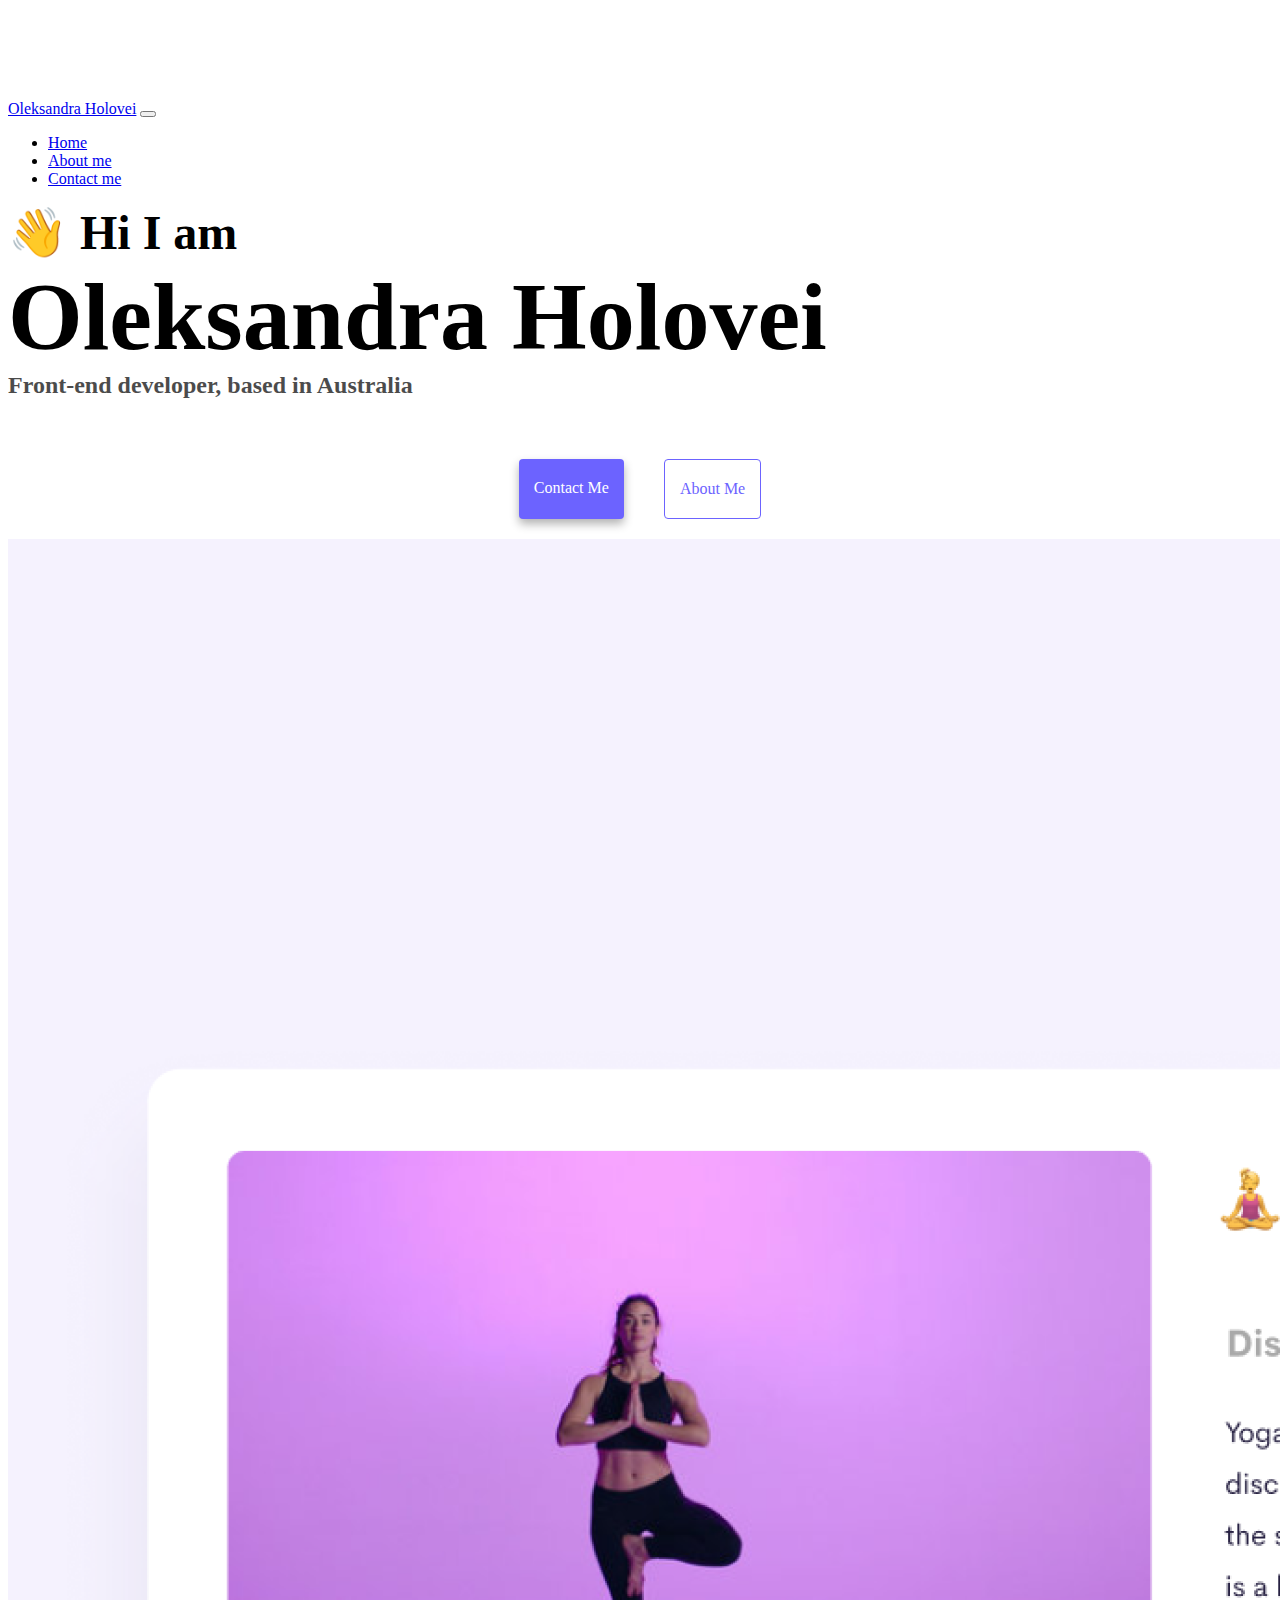
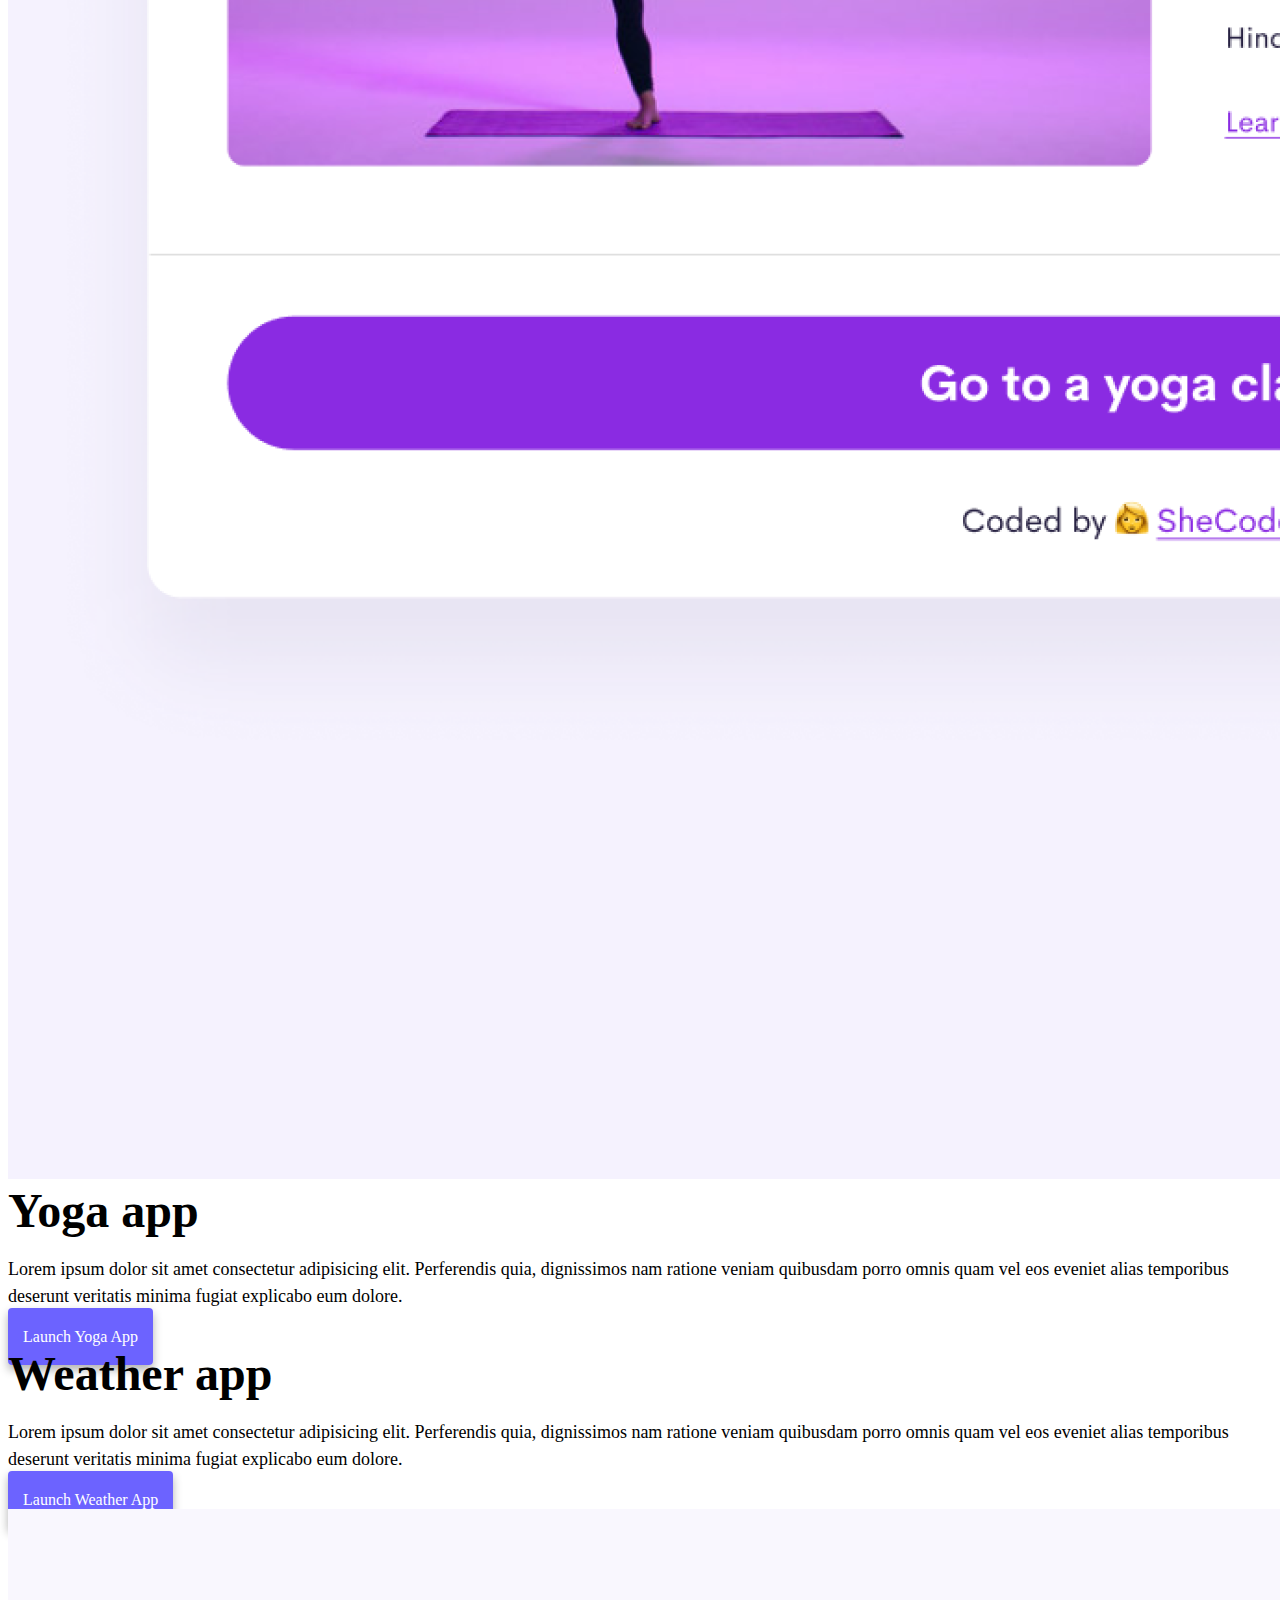
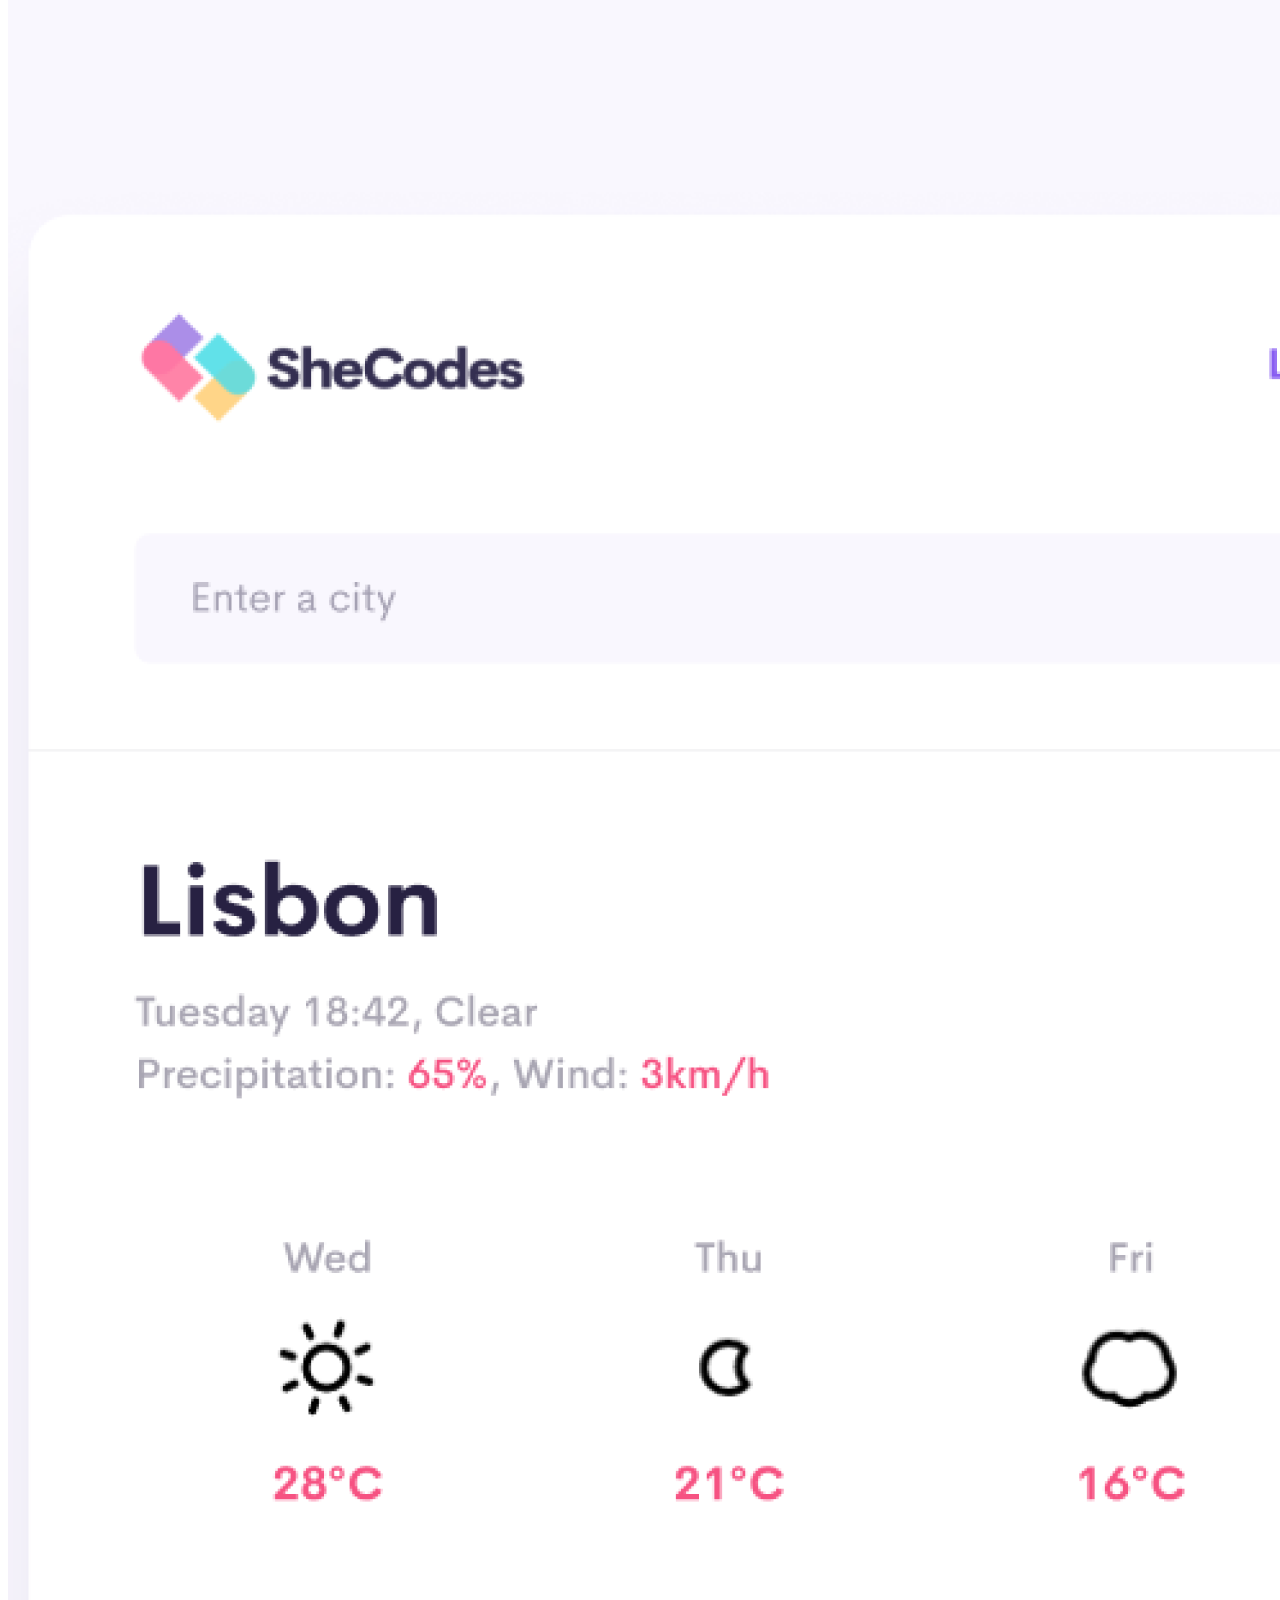
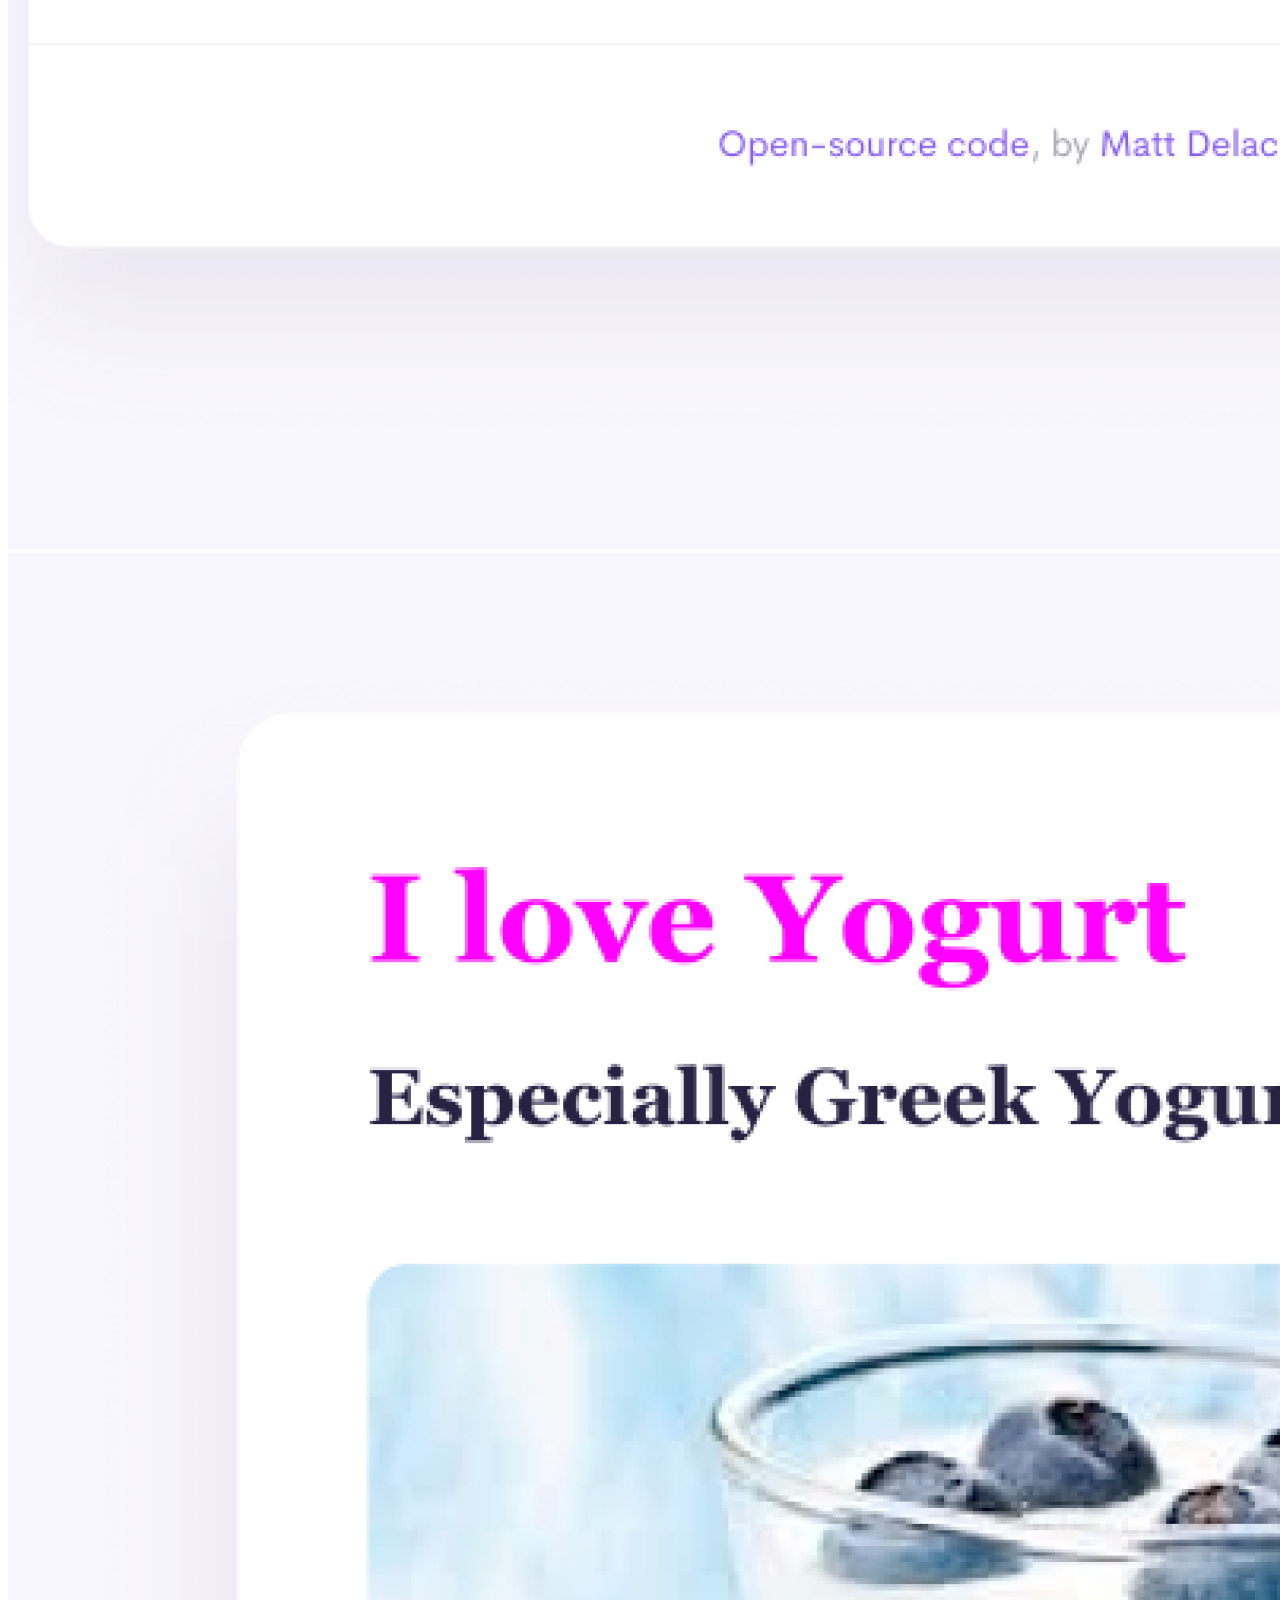
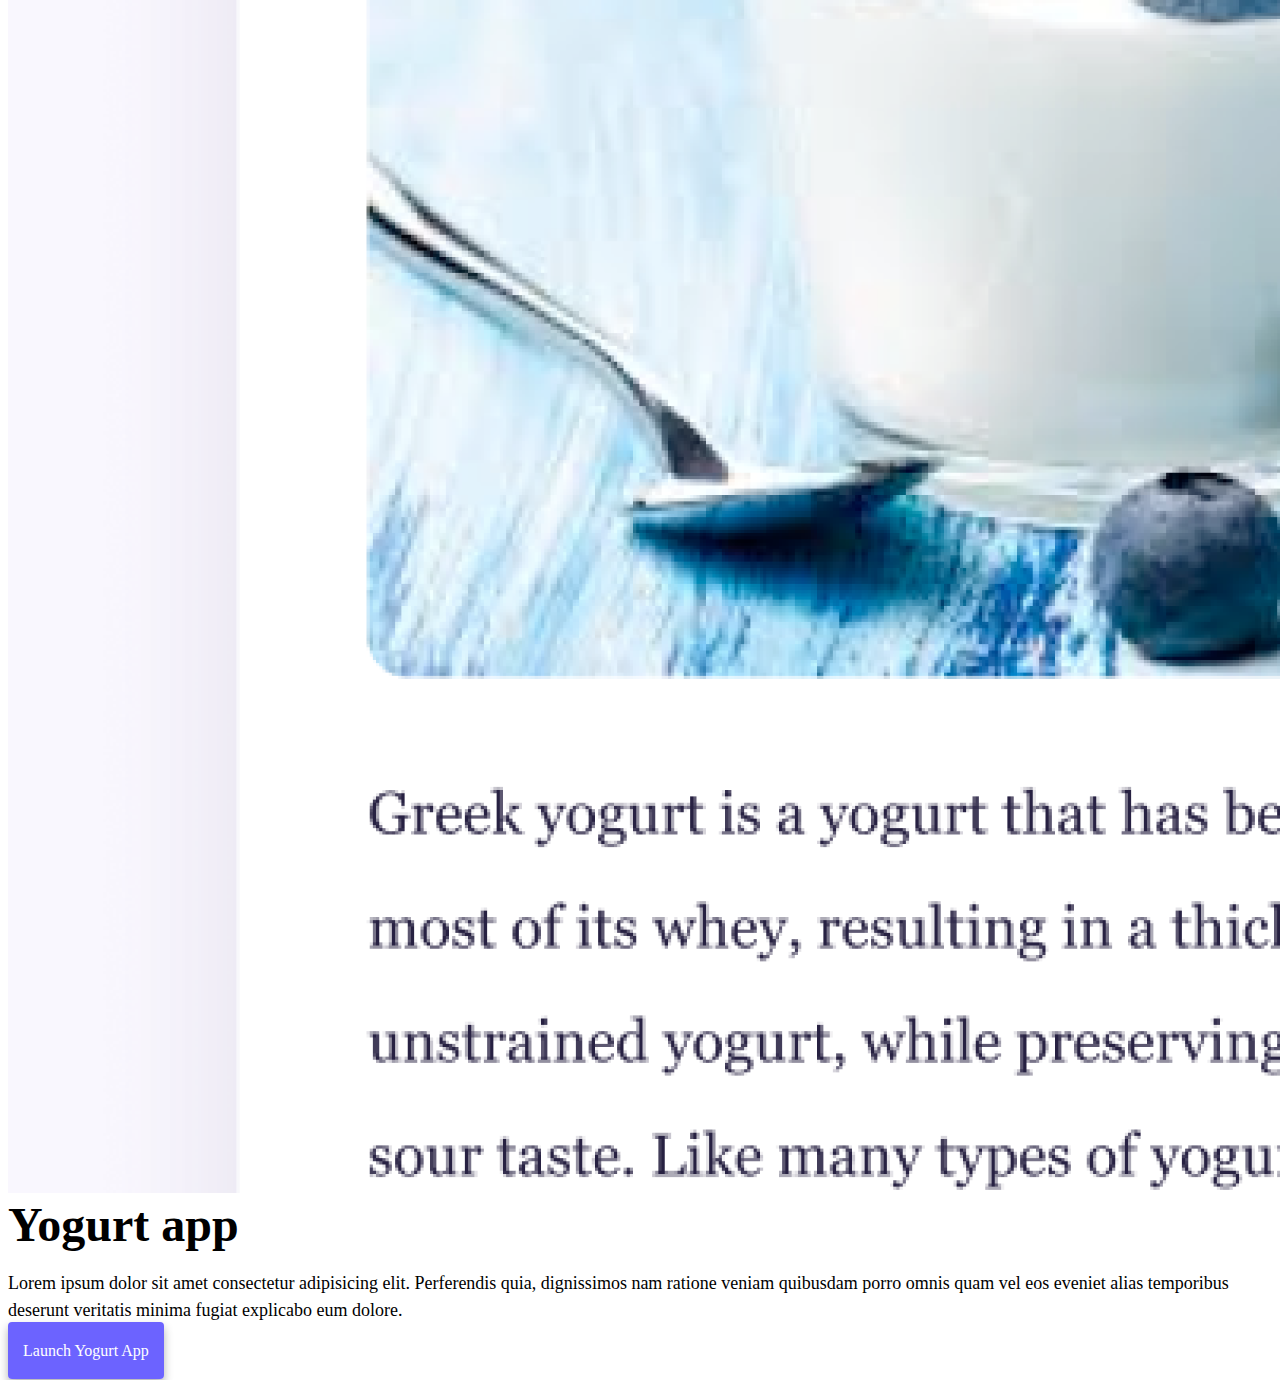
<file: index.html>
<!DOCTYPE html>
<html lang="en">
  <head>
    <meta charset="UTF-8" />
    <meta http-equiv="X-UA-Compatible" content="IE=edge" />
    <meta name="viewport" content="width=device-width, initial-scale=1.0" />
    <meta
      name="description"
      content="Front-end developer Oleksandra Holovei based in the Western Australia, check out her portfolio for more information"
    />
    <title>Front-end developer - Oleksandra Holovei</title>
    <link
      href="https://cdn.jsdelivr.net/npm/bootstrap@5.0.0-beta2/dist/css/bootstrap.min.css"
      rel="stylesheet"
      integrity="sha384-BmbxuPwQa2lc/FVzBcNJ7UAyJxM6wuqIj61tLrc4wSX0szH/Ev+nYRRuWlolflfl"
      crossorigin="anonymous"
    />
    <script
      src="https://cdn.jsdelivr.net/npm/bootstrap@5.0.0-beta2/dist/js/bootstrap.bundle.min.js"
      integrity="sha384-b5kHyXgcpbZJO/tY9Ul7kGkf1S0CWuKcCD38l8YkeH8z8QjE0GmW1gYU5S9FOnJ0"
      crossorigin="anonymous"
    ></script>
    <link rel="stylesheet" href="style.css" />
  </head>
  <body>
    <nav class="navbar navbar-expand-lg navbar-light bg-light fixed-top">
      <div class="container">
        <a class="navbar-brand" href="index.html">Oleksandra Holovei</a>
        <button
          class="navbar-toggler"
          type="button"
          data-bs-toggle="collapse"
          data-bs-target="#navbarNav"
          aria-controls="navbarNav"
          aria-expanded="false"
          aria-label="Toggle navigation"
        >
          <span class="navbar-toggler-icon"></span>
        </button>
        <div class="collapse navbar-collapse" id="navbarNav">
          <ul class="navbar-nav">
            <li class="nav-item">
              <a
                class="nav-link active"
                aria-current="page"
                href="index.html"
                title="Home page"
                >Home</a
              >
            </li>
            <li class="nav-item">
              <a class="nav-link" href="about.html" title="About me"
                >About me</a
              >
            </li>
            <li class="nav-item">
              <a class="nav-link" href="about.html#contact" title="Contact"
                >Contact me</a
              >
            </li>
          </ul>
        </div>
      </div>
    </nav>
    <h2 class="text-center">👋 Hi I am</h2>
    <h1 class="text-center">Oleksandra Holovei</h1>
    <h3 class="text-center">Front-end developer, based in Australia</h3>
    <div class="navigation-links mb-5">
      <a
        href="about.html#contact"
        class="primary-link project-link"
        title="Contact"
        >Contact me</a
      >
      <a href="about.html" class="secondary-link" title="Learn more"
        >About me</a
      >
    </div>
    <div class="container">
      <div class="row">
        <div class="col-sm-6">
          <img
            src="images/yoga.png"
            alt="Yoga App"
            class="img-fluid rounded d-none d-sm-block"
          />
        </div>
        <div class="col-sm-6">
          <h2 class="mb-3">Yoga app</h2>
          <p>
            Lorem ipsum dolor sit amet consectetur adipisicing elit. Perferendis
            quia, dignissimos nam ratione veniam quibusdam porro omnis quam vel
            eos eveniet alias temporibus deserunt veritatis minima fugiat
            explicabo eum dolore.
          </p>
          <div class="mt-5">
            <a href="#" title="Yoga App" class="primary-link project-link"
              >Launch Yoga App</a
            >
          </div>
        </div>
      </div>
      <div class="row mt-5">
        <div class="col-sm-6">
          <h2 class="mb-3">Weather app</h2>
          <p>
            Lorem ipsum dolor sit amet consectetur adipisicing elit. Perferendis
            quia, dignissimos nam ratione veniam quibusdam porro omnis quam vel
            eos eveniet alias temporibus deserunt veritatis minima fugiat
            explicabo eum dolore.
          </p>
          <div class="mt-5">
            <a href="#" title="Weather App" class="primary-link project-link"
              >Launch Weather App</a
            >
          </div>
        </div>
        <div class="col-sm-6">
          <img
            src="images/weather.png"
            alt="Weather App"
            class="img-fluid rounded d-none d-sm-block"
          />
        </div>
      </div>
      <div class="row mt-5">
        <div class="col-sm-6">
          <img
            src="images/yogurt.png"
            alt="Yohurt App"
            class="img-fluid rounded d-none d-sm-block"
          />
        </div>
        <div class="col-sm-6">
          <h2 class="mb-3">Yogurt app</h2>
          <p>
            Lorem ipsum dolor sit amet consectetur adipisicing elit. Perferendis
            quia, dignissimos nam ratione veniam quibusdam porro omnis quam vel
            eos eveniet alias temporibus deserunt veritatis minima fugiat
            explicabo eum dolore.
          </p>
          <div class="mt-5">
            <a href="#" title="Yogurt App" class="primary-link project-link"
              >Launch Yogurt App</a
            >
          </div>
        </div>
      </div>
    </div>
  </body>
</html>
</file>
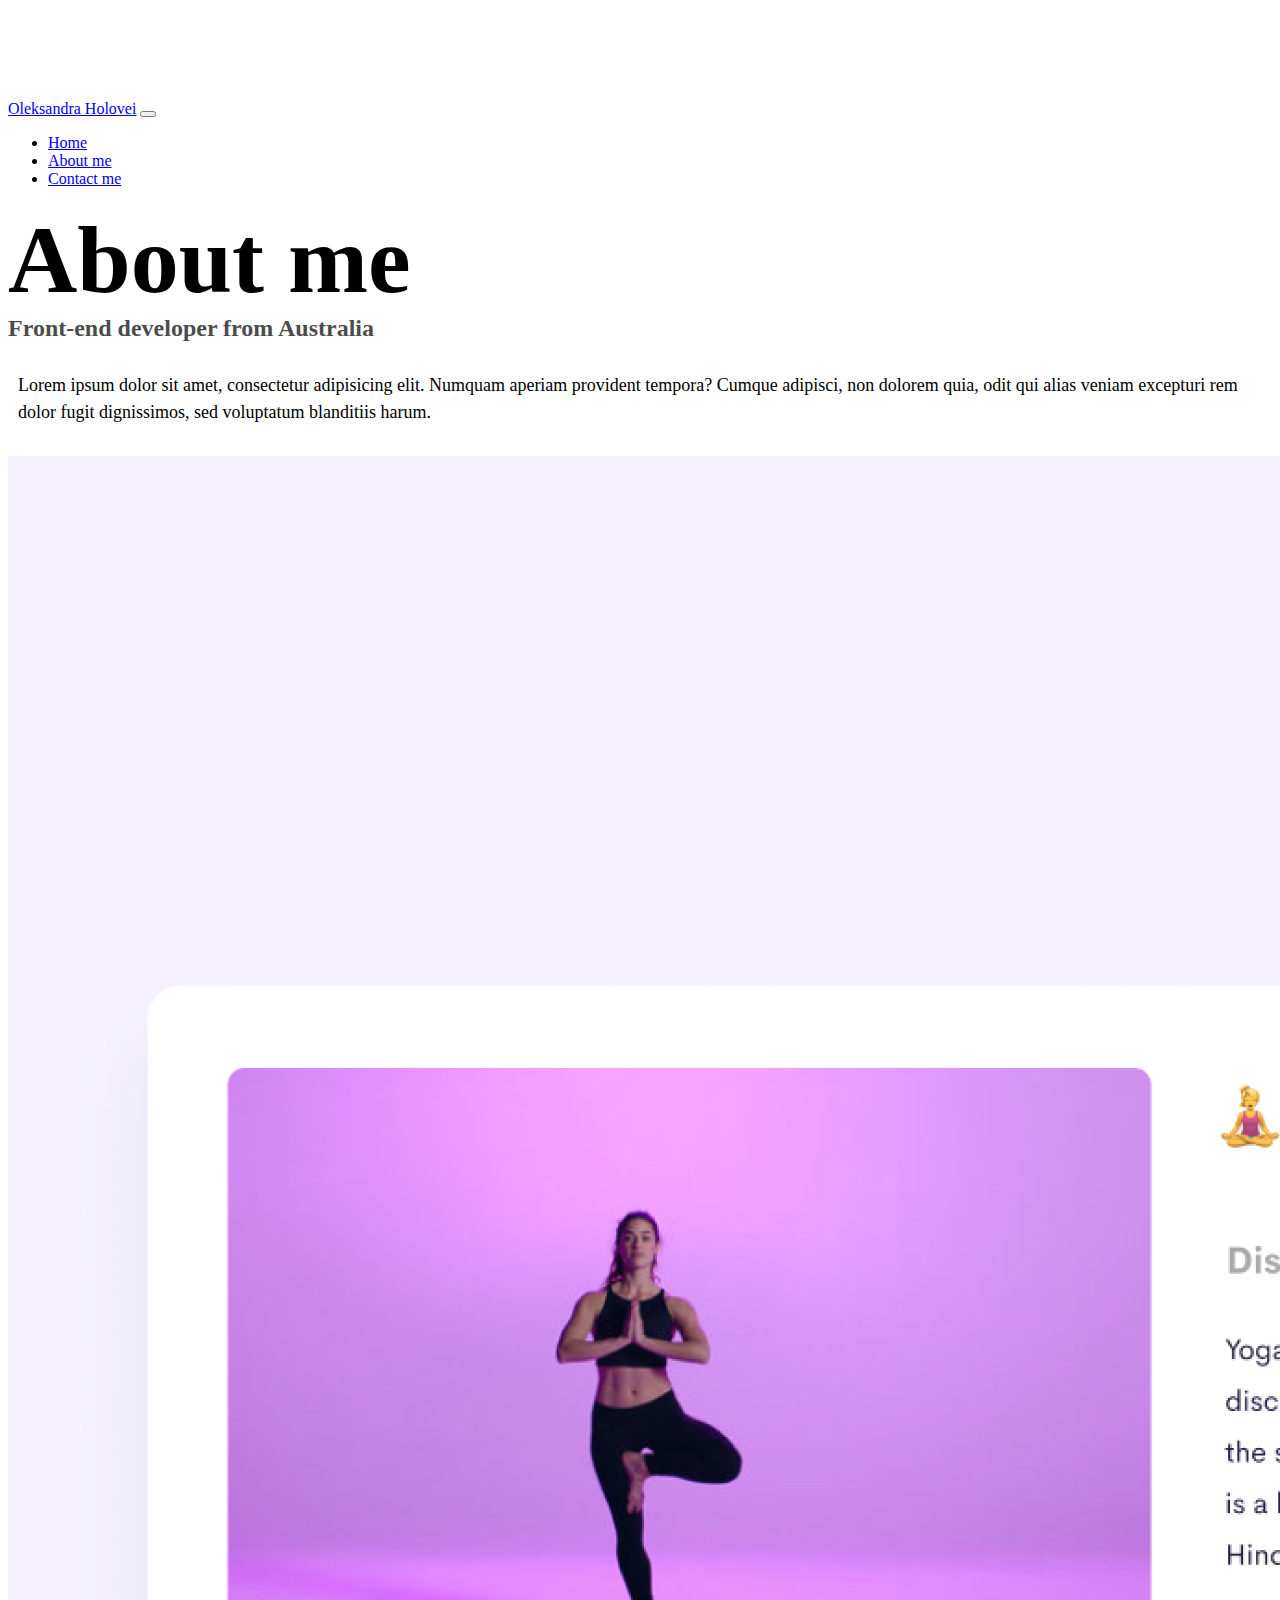
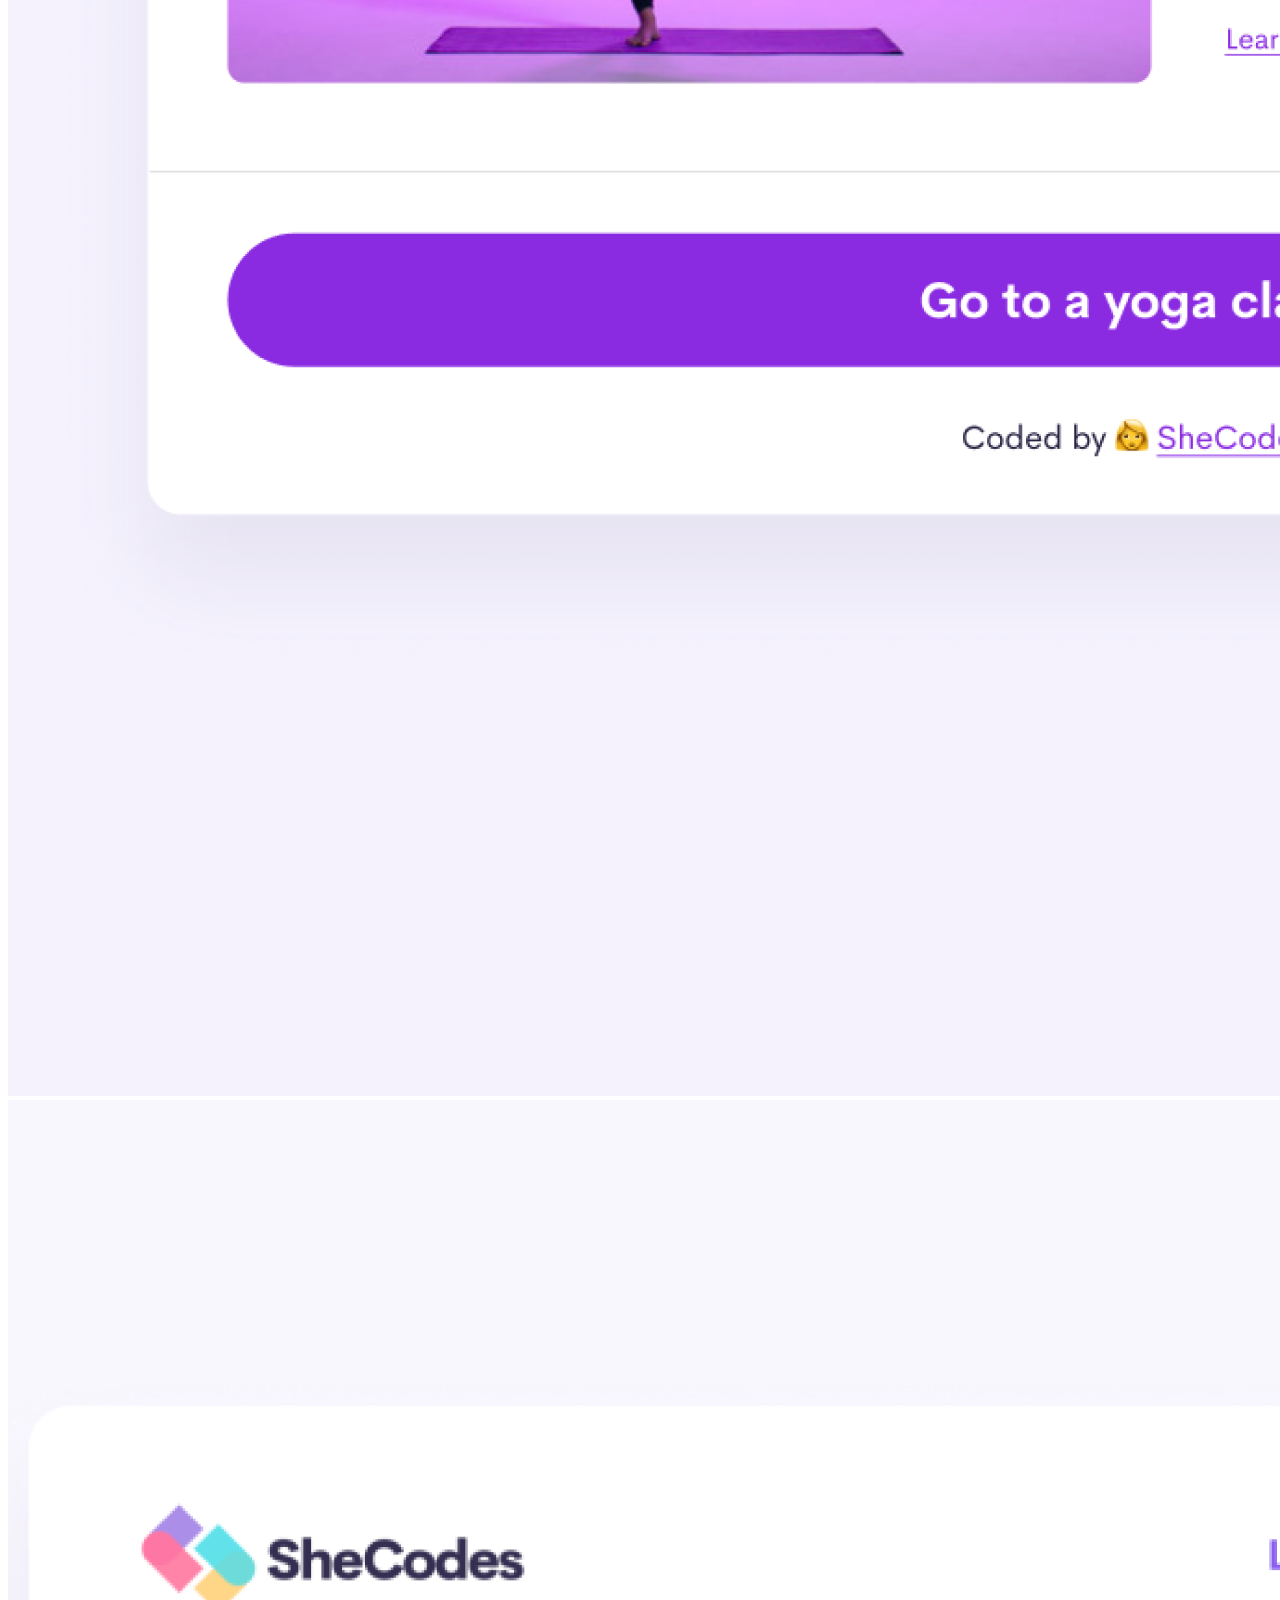
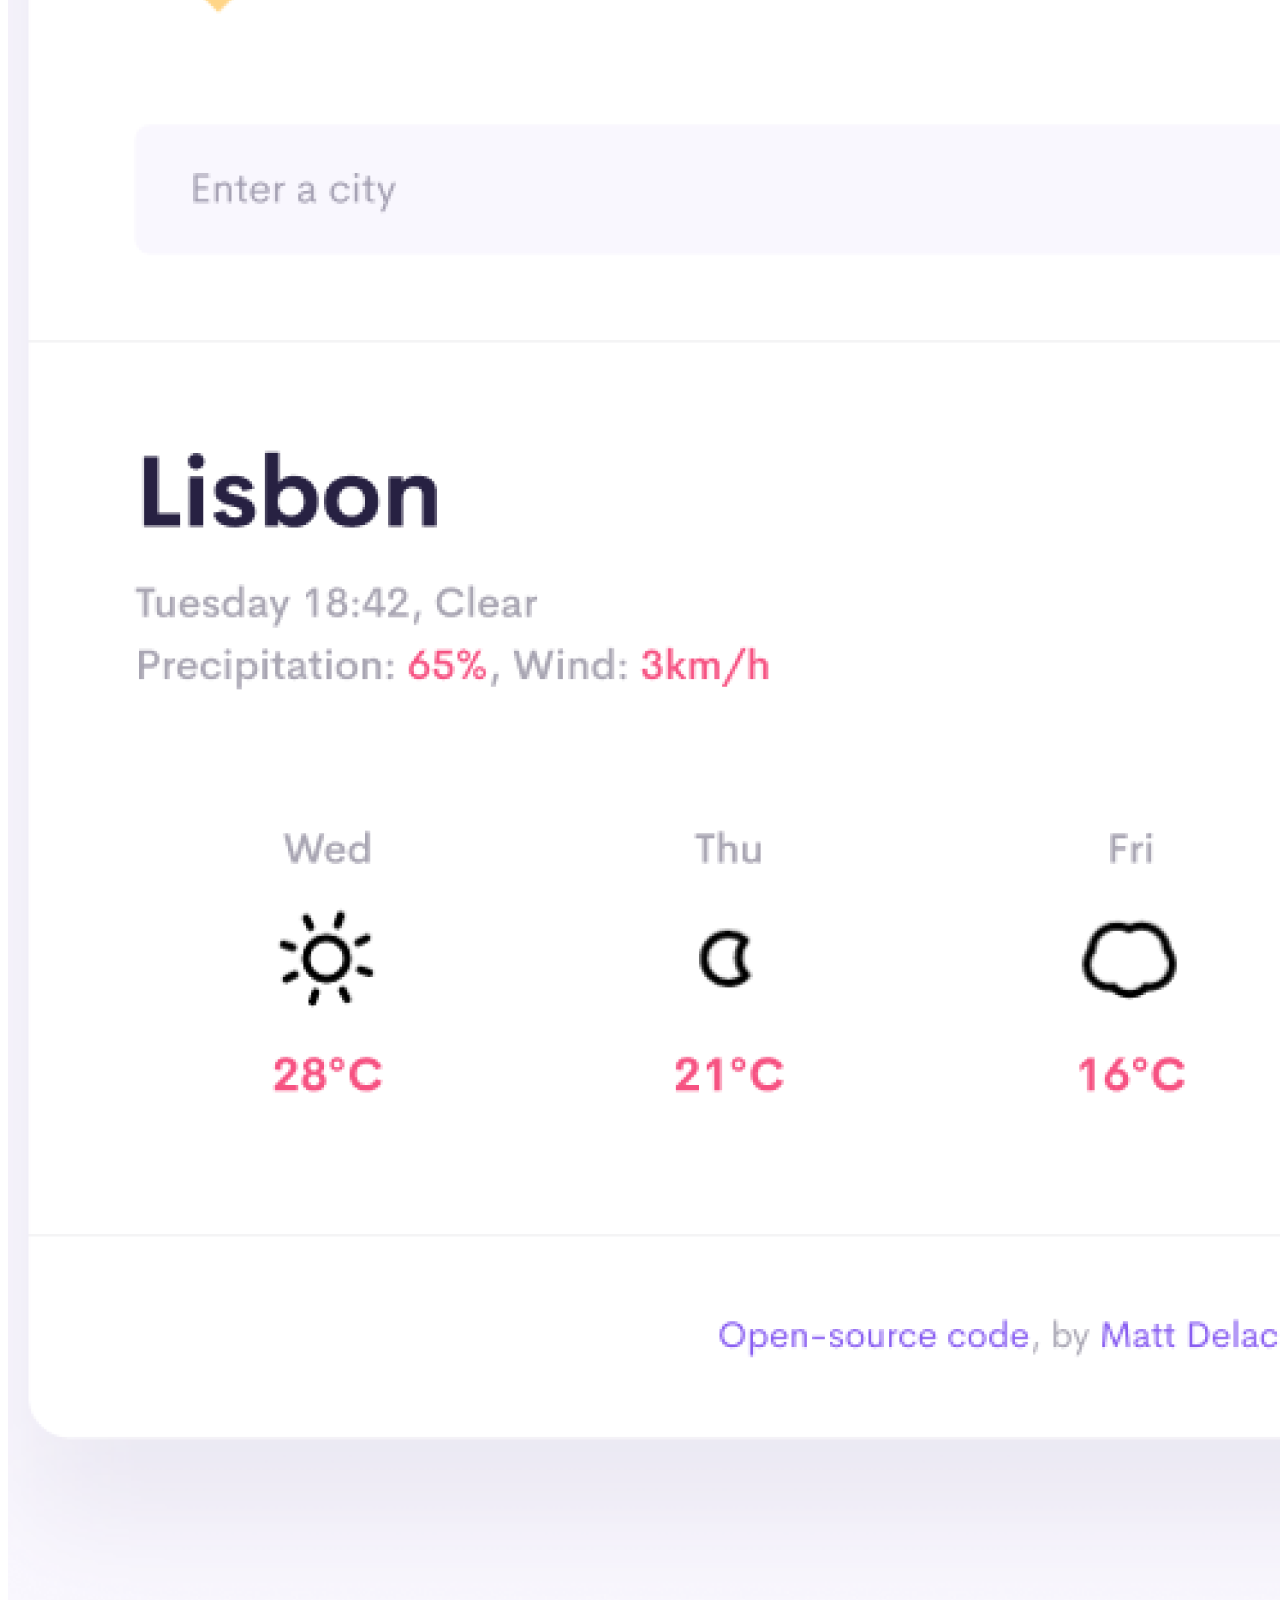
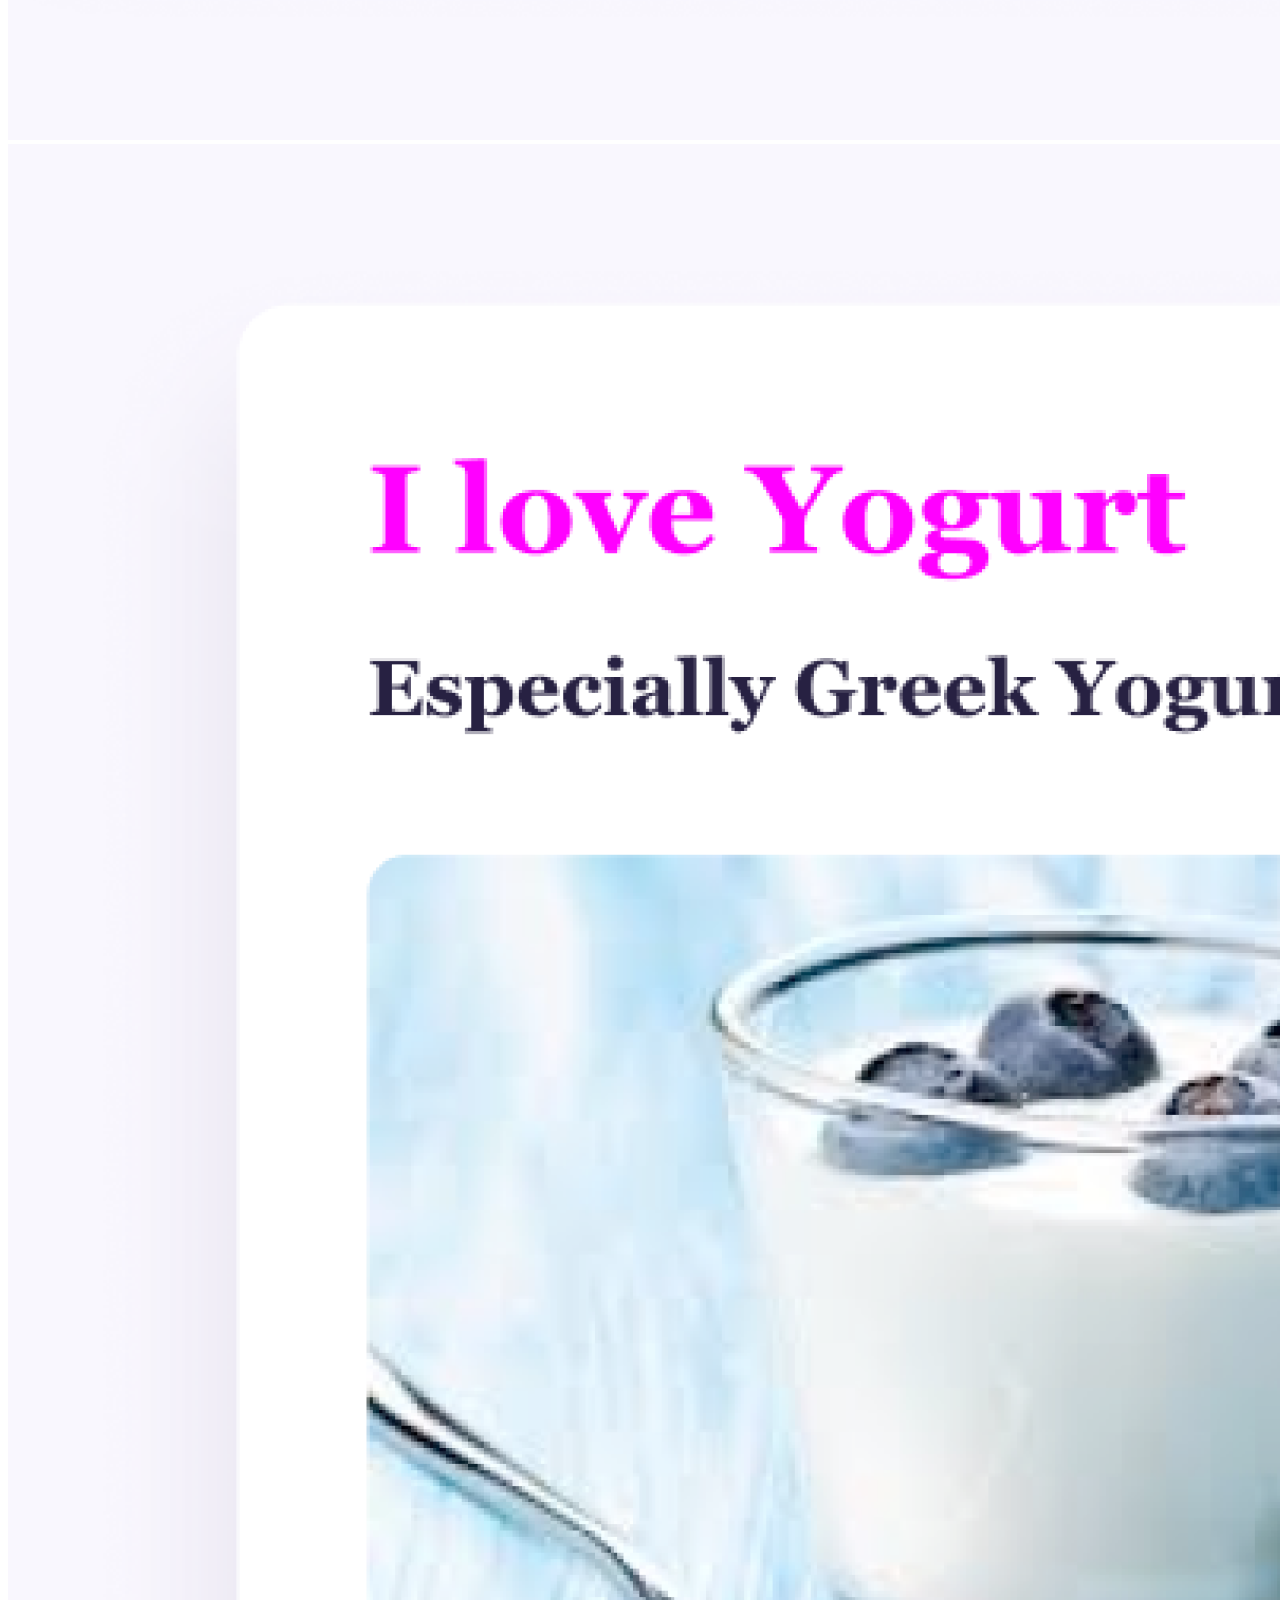
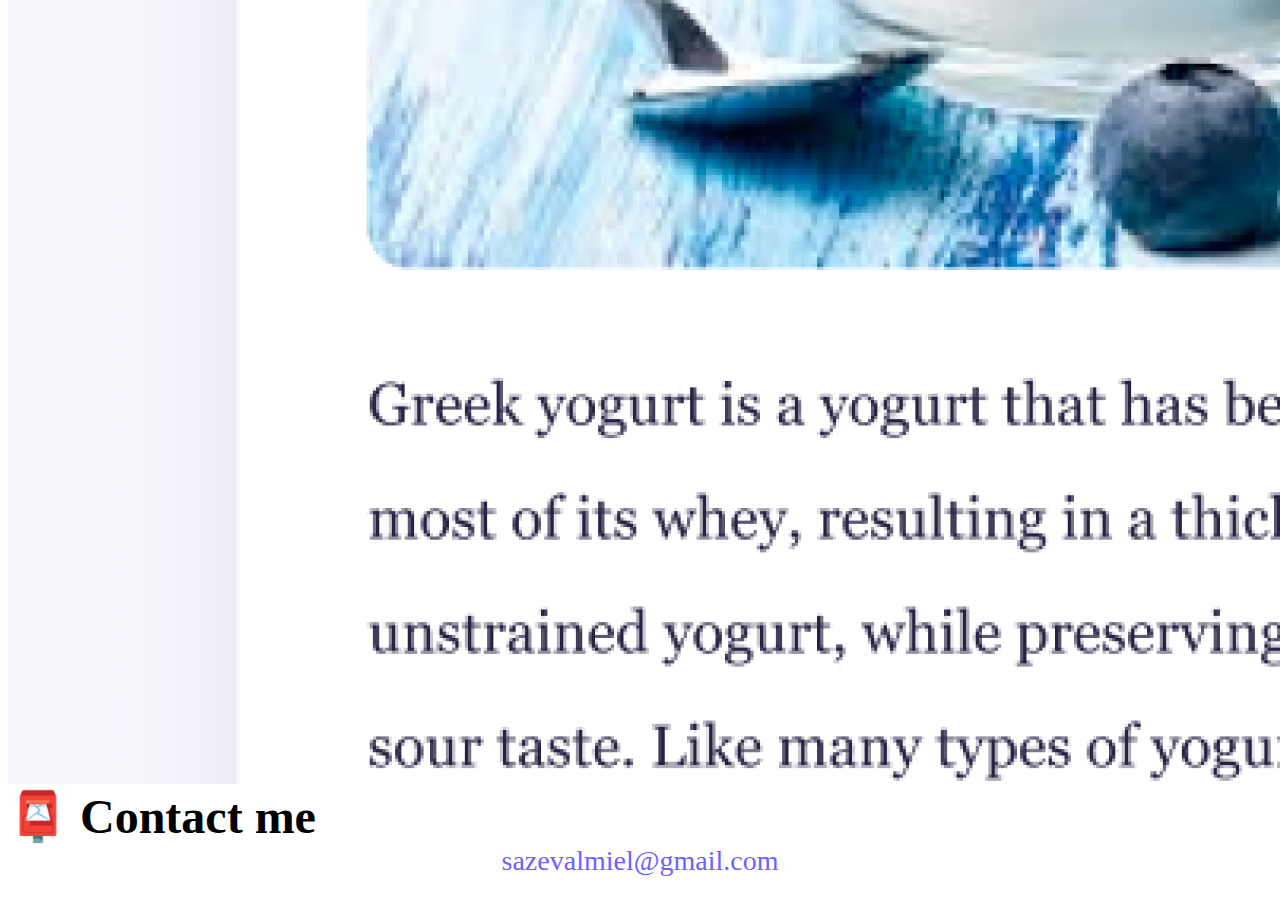
<file: about.html>
<!DOCTYPE html>
<html lang="en">
  <head>
    <meta charset="UTF-8" />
    <meta http-equiv="X-UA-Compatible" content="IE=edge" />
    <meta name="viewport" content="width=device-width, initial-scale=1.0" />
    <meta
      name="description"
      content="About Oleksandra Holovei and how to contact her"
    />
    <link
      href="https://cdn.jsdelivr.net/npm/bootstrap@5.0.0-beta2/dist/css/bootstrap.min.css"
      rel="stylesheet"
      integrity="sha384-BmbxuPwQa2lc/FVzBcNJ7UAyJxM6wuqIj61tLrc4wSX0szH/Ev+nYRRuWlolflfl"
      crossorigin="anonymous"
    />
    <script
      src="https://cdn.jsdelivr.net/npm/bootstrap@5.0.0-beta2/dist/js/bootstrap.bundle.min.js"
      integrity="sha384-b5kHyXgcpbZJO/tY9Ul7kGkf1S0CWuKcCD38l8YkeH8z8QjE0GmW1gYU5S9FOnJ0"
      crossorigin="anonymous"
    ></script>
    <link rel="stylesheet" href="style.css" />
    <title>About Oleksandra Holovei</title>
  </head>
  <body>
    <nav class="navbar navbar-expand-lg navbar-light bg-light fixed-top">
      <div class="container">
        <a class="navbar-brand" href="index.html">Oleksandra Holovei</a>
        <button
          class="navbar-toggler"
          type="button"
          data-bs-toggle="collapse"
          data-bs-target="#navbarNav"
          aria-controls="navbarNav"
          aria-expanded="false"
          aria-label="Toggle navigation"
        >
          <span class="navbar-toggler-icon"></span>
        </button>
        <div class="collapse navbar-collapse" id="navbarNav">
          <ul class="navbar-nav">
            <li class="nav-item">
              <a
                class="nav-link"
                title="Go Back"
                aria-current="page"
                href="index.html"
                >Home</a
              >
            </li>
            <li class="nav-item">
              <a class="nav-link active" title="About" href="about.html"
                >About me</a
              >
            </li>
            <li class="nav-item">
              <a class="nav-link" title="Contact" href="about.html#contact"
                >Contact me</a
              >
            </li>
          </ul>
        </div>
      </div>
    </nav>
    <h1 class="text-center">About me</h1>
    <h3 class="text-center">Front-end developer from Australia</h3>
    <div class="about-paragraphs text-center">
      <p>
        Lorem ipsum dolor sit amet, consectetur adipisicing elit. Numquam
        aperiam provident tempora? Cumque adipisci, non dolorem quia, odit qui
        alias veniam excepturi rem dolor fugit dignissimos, sed voluptatum
        blanditiis harum.
      </p>
    </div>
    <div class="container">
      <div class="row">
        <div class="col-sm-4">
          <img
            src="images/yoga.png"
            alt="Yoga App"
            class="img-fluid p-2 mb-4 shadow rounded"
          />
        </div>
        <div class="col-sm-4">
          <img
            src="images/weather.png"
            alt="Weather App"
            class="img-fluid p-2 mb-4 shadow rounded"
          />
        </div>
        <div class="col-sm-4">
          <img
            src="images/yogurt.png"
            alt="Yogurt App"
            class="img-fluid p-2 mb-4 shadow rounded"
          />
        </div>
      </div>
    </div>
    <div id="contact" class="mt-5">
      <h2 class="text-center">📮 Contact me</h2>
      <a
        href="mailto:sazevalmiel@gmail.com"
        title="Mail Oleksandra"
        class="email-link"
        >sazevalmiel@gmail.com
      </a>
    </div>
  </body>
</html>
</file>
<file: style.css>
:root {
  --primary-color: #6c63ff;
  --secondary-color: #f5f2fe;
  --box-shadow: 0 5px 10px rgba(0, 0, 0, 0.3);
}

body {
  margin-top: 100px;
  margin-bottom: 20px;
}

h1,
h2,
h3 {
  margin: 0;
}

h1 {
  font-size: 96px;
}

h2 {
  font-size: 48px;
}

h3 {
  font-size: 24px;
  opacity: 0.7;
}

p {
  font-size: 18px;
  line-height: 1.5;
}

.navigation-links {
  display: flex;
  margin-top: 40px;
  justify-content: center;
}

.navigation-links a {
  margin: 20px;
}

.primary-link {
  border-radius: 4px;
  padding: 20px 15px;
  text-decoration: none;
  text-transform: capitalize;
  background: var(--primary-color);
  box-shadow: var(--box-shadow);
  color: white;
}

.primary-link:hover {
  color: white;
}
.secondary-link {
  border-radius: 4px;
  padding: 20px 15px;
  text-decoration: none;
  text-transform: capitalize;
  color: var(--primary-color);
  border: 1px solid var(--primary-color);
}

.homepage-link {
  color: var(--primary-color);
  text-align: center;
  display: block;
}

.about-paragraphs {
  margin: 30px 0;
}

.about-paragraphs p {
  margin: 10px;
}

.email-link {
  display: flex;
  justify-content: center;
  color: var(--primary-color);
  font-size: 28px;
  text-decoration: none;
}

.email-link:hover {
  text-decoration: underline;
}
@media (max-width: 600px) {
  h1 {
    font-size: 50px;
    line-height: 1.5;
  }

  h2 {
    font-size: 36px;
    text-align: center;
  }
  p {
    text-align: center;
  }
  .project-link {
    display: block;
    text-align: center;
    margin: 0 20px;
  }
}
</file>
